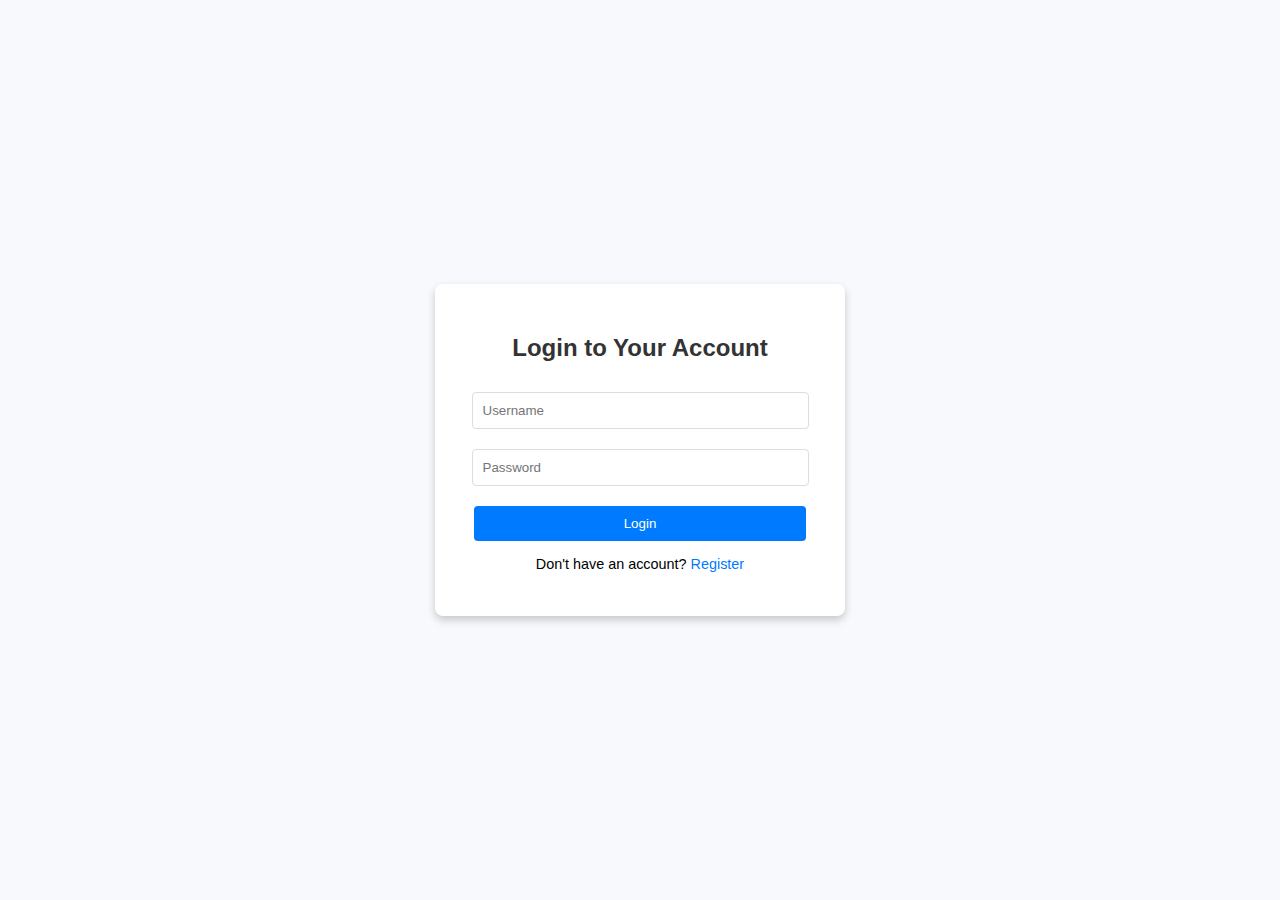
<file: 440project/440project/frontend/login.html>
<!DOCTYPE html>
<html lang="en">
<head>
    <meta charset="UTF-8">
    <title>Login Page</title>
    <link rel="stylesheet" href="style.css">
</head>
<body>
    <div class="login-container">
        <form class="login-form">
            <h2>Login to Your Account</h2>
            <input type="text" placeholder="Username" required>
            <input type="password" placeholder="Password" required>
            <button type="submit">Login</button>
            <p class="message">Don't have an account? <a href="#">Register</a></p>
        </form>
    </div>
</body>
</html>
</file>
<file: 440project/440project/frontend/style.css>
body {
    font-family: Arial, sans-serif;
    background-color: #f7f9fc;
    display: flex;
    justify-content: center;
    align-items: center;
    height: 100vh;
    margin: 0;
}

.login-container {
    background-color: #fff;
    padding: 30px;
    border-radius: 8px;
    box-shadow: 0 4px 8px rgba(0,0,0,0.2);
    width: 350px;
    text-align: center;
}

.login-form h2 {
    margin-bottom: 20px;
    color: #333;
}

.login-form input {
    width: 90%;
    padding: 10px;
    margin: 10px 0;
    border-radius: 4px;
    border: 1px solid #ddd;
}

.login-form button {
    width: 95%;
    padding: 10px;
    border: none;
    border-radius: 4px;
    background-color: #007bff;
    color: white;
    cursor: pointer;
    margin-top: 10px;
}

.login-form button:hover {
    background-color: #0056b3;
}

.message {
    margin-top: 15px;
    font-size: 0.9em;
}

.message a {
    color: #007bff;
    text-decoration: none;
}
</file>
